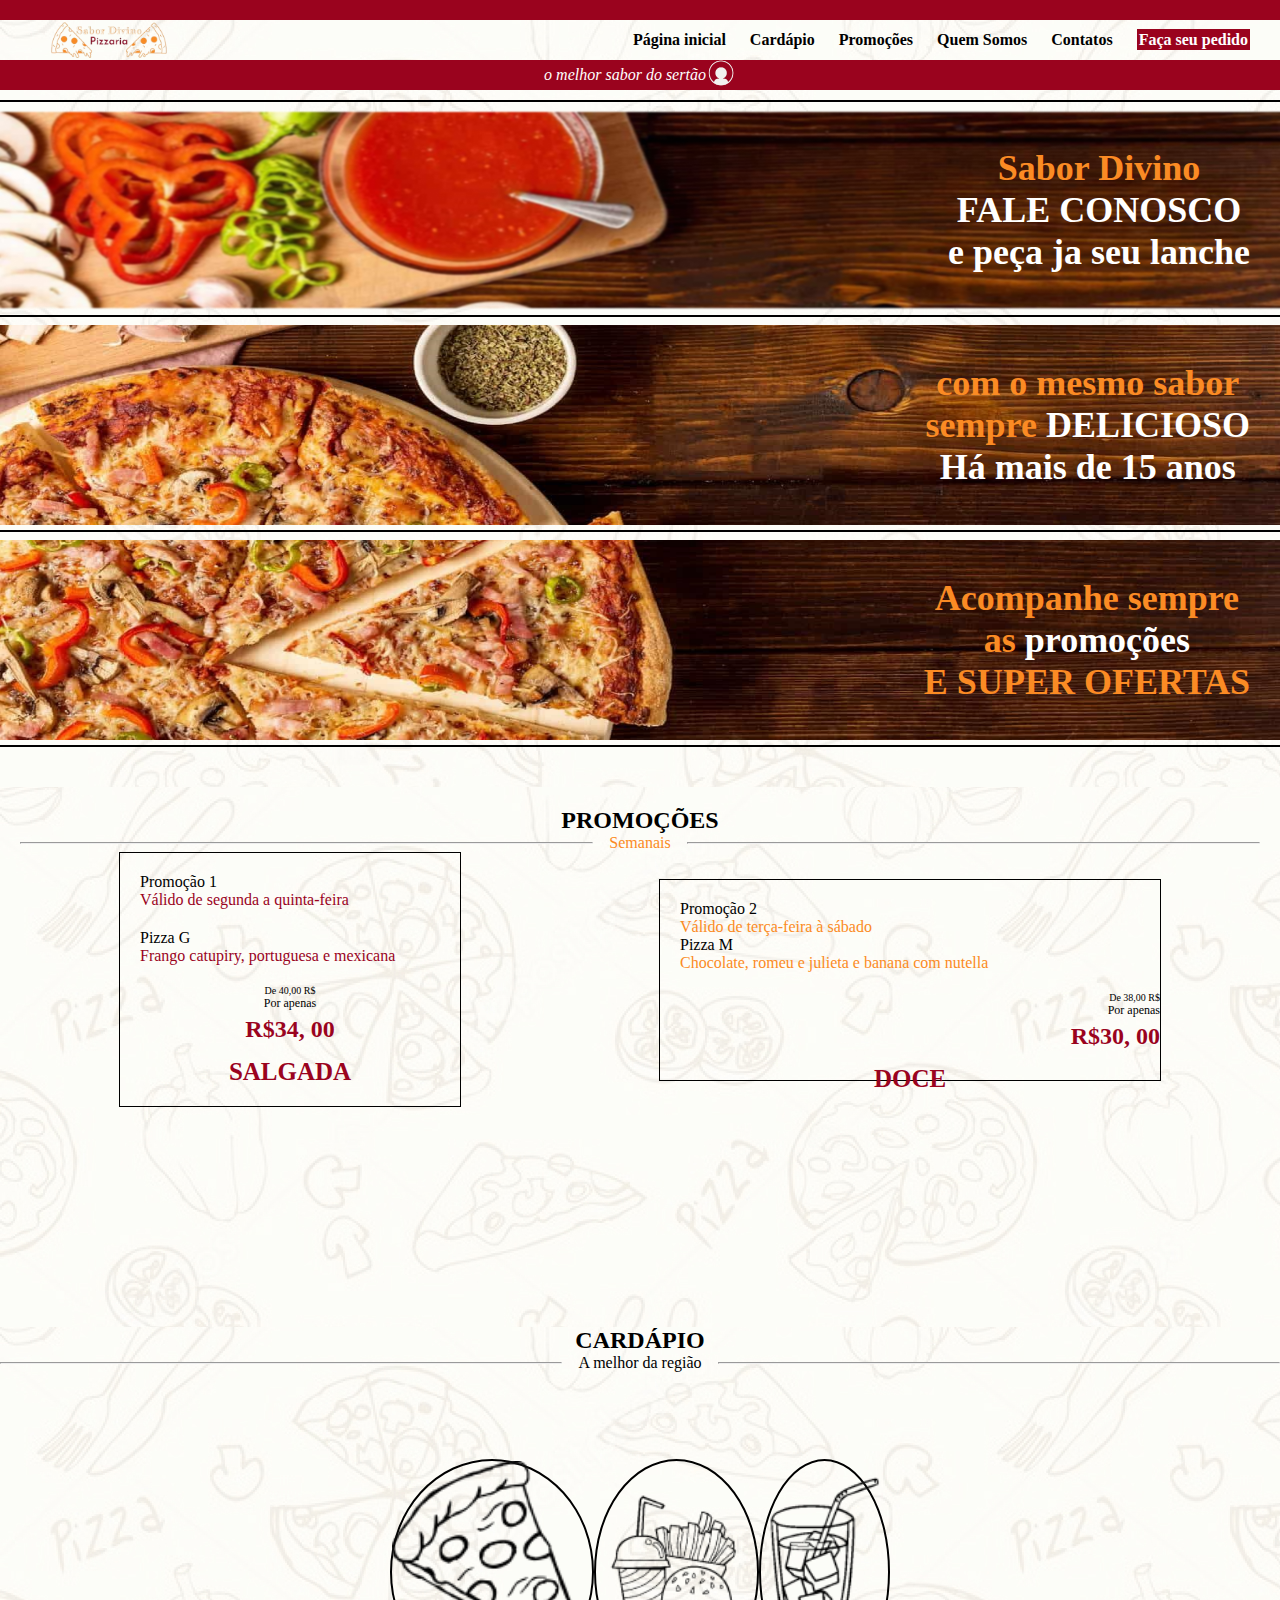
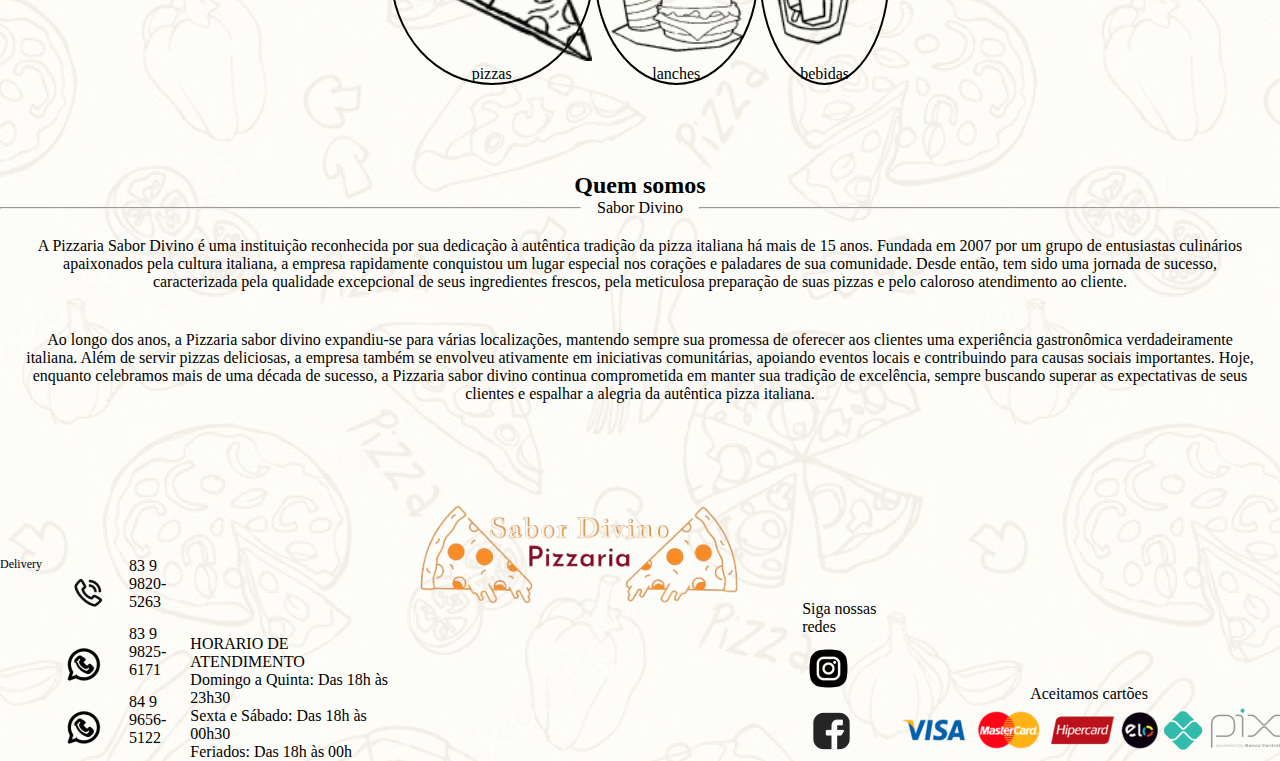
<file: pagina inicial/index.html>
<!DOCTYPE html>
<html lang="pt-br">
<head>
    <meta charset="UTF-8">
    <meta name="viewport" content="width=device-width, initial-scale=1.0">
    <title>Sabor Divino</title>
    <link rel="stylesheet" href="index.css">
</head>
<body>
    <header>
        <nav>
            <div class="div-img">
                <a href=""><img src="../img/logopizzariaweb-removebg-preview-removebg-preview.png" alt=""></a>
            </div>
            <div class="div-links">
                <a href="">Página inicial</a>
                <a href="">Cardápio</a>
                <a href="">Promoções</a>
                <a href="">Quem Somos</a>
                <a href="">Contatos</a>
                <a href="" id="nav-button">Faça seu pedido</a> 
            </div>
        </nav>
        
    </header>
    <div class="text-header">
        <i> o melhor sabor do sertão </i>
        <div class="user-div">
            <a href=""><img id="user" src="../img/9A031E-removebg-preview 1.png" alt=""></a>
        </div>
    </div>
    <section class="hero">

        <section class="s1 sg">
            <img src="../img/pizza-show 1.png" >
            <div class="text-section">
                <h2><b>Sabor Divino </b><br>
                    FALE CONOSCO <br>
                    e peça ja seu lanche <br></h2>
            </div>
        </section>

        <section class="sg">
            <img src="../img/pizza-show 2.png" alt="">
            <div class="text-section">
                <h2><b> com o mesmo sabor <br>
                    sempre</b> DELICIOSO <br>
                    Há mais de 15 anos</h2>
            </div>
        </section>

        <section class="s3 sg">
            <img src="../img/pizza-show 4.png" alt="">
            <div class="text-section">
                <h2><b>Acompanhe sempre <br>
                    as </b> promoções <br>
                    <b>E SUPER OFERTAS</b>
                    </h2>
            </div>
        </section>
    </section>
    
    <section class="promocoes">
          <h3>PROMOÇÕES</h3>
        <div class="subtitle-wrapper">
            <hr/>
            <p>Semanais</p>
            <hr/>
        </div>
    <div class="lado">
        <div id="promo1">
            <h4>Promoção 1</h4>
            <p>Válido de segunda a quinta-feira</p>
            <span>Pizza G</span>
            <p>Frango catupiry, portuguesa e mexicana</p>
            <div class="div-preco">
                <h5 class="menorh5">De 40,00 R$ </h5>
                <h5>Por apenas<h5>
                <h3 class="preco">R$34, 00 </h3>
                <h3 id="salgada">SALGADA</h3>
            </div>
        </div>

        <div id="promo2">
            <div class="coluna">
              <h4>Promoção 2</h4>
              <p>Válido de terça-feira à sábado</p>
              <span>Pizza M</span>
              <p>Chocolate, romeu e julieta e banana com nutella </p>
            </div>
            <div class="div-preco1">
                <h5 class="menorh5">De 38,00 R$ </h5>
                <h5>Por apenas<h5>
                <h3 class="preco">R$30, 00 </h3>
                <h3 id="doce1">DOCE</h3>
            </div>
        </div>
    </div>
    </section>
    <section class="cardapio">
        <h3>CARDÁPIO</h3>
        <div class="subtitle-wrapper">
            <hr/>
            <p>A melhor da região</p>
            <hr/>
        </div>

        <div class="circulo">
                <div class="imgpizza">
                    <img src=".././img/c26d83437c6314eaddf285c48964fe39-removebg-preview 1.png" alt="">
                <p>pizzas</p>
                </div>
                <div class="imgpizza">
                    <img src=".././img/lanche-combo-para-imprimir-removebg-preview 1.png" alt="">
                <p>lanches</p>
                </div>
                <div class="imgpizza">
                    <img src=".././img/copo_suco-removebg-preview 1.png" alt="">
                <p>bebidas</p>
                    </div>
            </div>
    </section>

    <section class="Quemsomos">
        <h3>Quem somos</h3>
        <div class="subtitle-wrapper">
            <hr/>
            <p>Sabor Divino</p>
            <hr/>
        </div>
        <p id="para1">A Pizzaria Sabor Divino é uma instituição reconhecida por sua dedicação à autêntica tradição da pizza italiana há mais de 15 anos. Fundada em 2007 por um grupo de entusiastas culinários apaixonados pela cultura italiana, a empresa rapidamente conquistou um lugar especial nos corações e paladares de sua comunidade. Desde então, tem sido uma jornada de sucesso, caracterizada pela qualidade excepcional de seus ingredientes frescos, pela meticulosa preparação de suas pizzas e pelo caloroso atendimento ao cliente.</p>
        <p id="para1">Ao longo dos anos, a Pizzaria sabor divino expandiu-se para várias localizações, mantendo sempre sua promessa de oferecer aos clientes uma experiência gastronômica verdadeiramente italiana. Além de servir pizzas deliciosas, a empresa também se envolveu ativamente em iniciativas comunitárias, apoiando eventos locais e contribuindo para causas sociais importantes. Hoje, enquanto celebramos mais de uma década de sucesso, a Pizzaria sabor divino continua comprometida em manter sua tradição de excelência, sempre buscando superar as expectativas de seus clientes e espalhar a alegria da autêntica pizza italiana.</p>
    </section>
    
    <footer class="rodapé">
        <div class="linhafooter">
      
            <div class="alinha">
            <h5>Delivery</h5>

            <div class="alinhacoluna">
                <img src="../img/4e2abf7b9dc246cc89b5d4879120e611__1_-removebg-preview.png" alt="">
                <img src="../img/07f0db4e3211493e88e67274b9a2c340-removebg-preview.png" alt="">
                <img src="../img/07f0db4e3211493e88e67274b9a2c340-removebg-preview.png" alt="">
            </div>
                    
            <div class="alinhacoluna">
                    <p>83 9 9820-5263</p>
                    <p>83 9 9825-6171</p>
                    <p>84 9 9656-5122</p>
            </div>

            </div>
            
            <div>
                <h4>HORARIO DE ATENDIMENTO</h4>
                <ul> Domingo a Quinta: Das 18h às 23h30</ul>
                <ul> Sexta e Sábado: Das 18h às 00h30</ul>
                <ul>  Feriados: Das 18h às 00h</ul>
            </div>

            <div>
                <img src="../img/logopizzariaweb-removebg-preview-removebg-preview.png" alt="">
            </div>

            <div>
                <h4>Siga nossas redes</h4>
                <div>
                    <img src="../img/00bf60d7a90448a3bed6af2454d0cf03__1_-removebg-preview.png" alt="">
                    <img src="../img/5a1373b19fb0444db3f4295cb71177fd-removebg-preview.png" alt="">
                </div>
            </div>

            <div id="alinhartexto">
                <h4>Aceitamos cartões</h4>
                <img src="../img/pagamentos-1024x289.png" alt=""> 
            </div>

        </div>
    </footer>
</body>
</html>
</file>
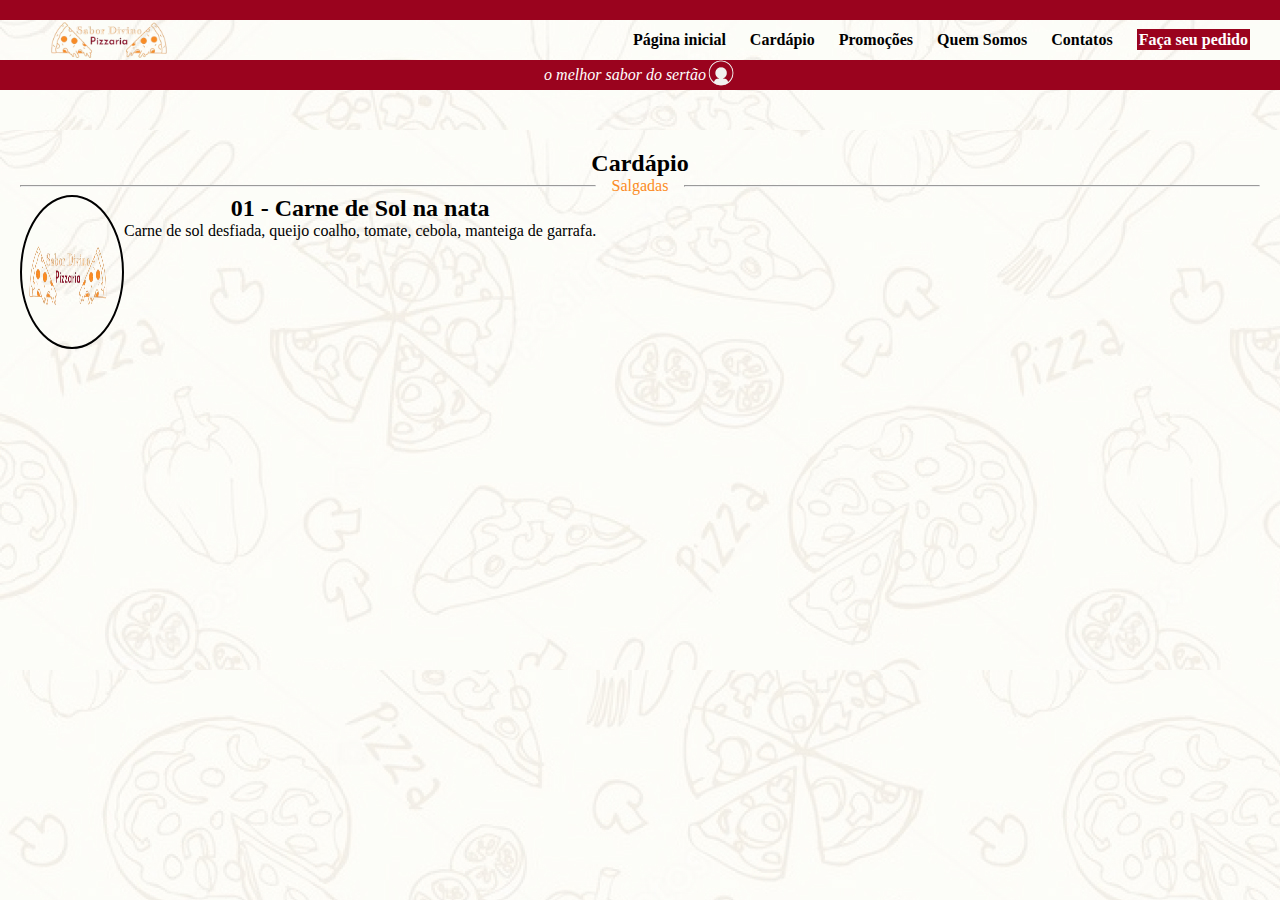
<file: pagina cardápio/pizza/pizza.html>
<!DOCTYPE html>
<html lang="en">
<head>
    <meta charset="UTF-8">
    <meta name="viewport" content="width=device-width, initial-scale=1.0">
    <link rel="stylesheet" href="../../pagina inicial/index.css">
    <title>Cardápio</title>
</head>
<body>
    <header>
        <nav>
            <div class="div-img">
                <a href=""><img src="../../img/logopizzariaweb-removebg-preview-removebg-preview.png" alt=""></a>
            </div>
            <div class="div-links">
                <a href="">Página inicial</a>
                <a href="">Cardápio</a>
                <a href="">Promoções</a>
                <a href="">Quem Somos</a>
                <a href="">Contatos</a>
                <a href="" id="nav-button">Faça seu pedido</a> 
            </div>
        </nav>
        
    </header>
    <div class="text-header">
        <i> o melhor sabor do sertão </i>
        <div class="user-div">
            <a href=""><img id="user" src="../../img/9A031E-removebg-preview 1.png" alt=""></a>
        </div>
    </div>

    <section class="promocoes">
        <h3>Cardápio</h3>
        <div class="subtitle-wrapper">
            <hr/>
            <p>Salgadas</p>
            <hr/>
        </div>

        <div class="alinhartodos">
            <div class="imgpizza1">
                <img src="../../img/logopizzariaweb-removebg-preview-removebg-preview.png" alt="">
            </div>

            <div class="baixoend">
                <div id="alinhado">
                   <h3>01 - Carne de Sol na nata</h3>
                   <h4>Carne de sol desfiada, queijo coalho, tomate, cebola, manteiga de garrafa.</h4>
                </div>
            </div>

        </div>

    </section>
</body>   
</html>
</file>
<file: pagina inicial/index.css>
*{
    margin: 0;
    padding: 0;

}

body{
    color: white;
    background-image: url(../img/depositphotos_49203401-stock-illustration-pizza-background\ 1.jpg);
}

header{
    background-color: #9A031E;
    height: 20px;
    display: flex;
    
}

nav{
    width: 100%;
    height: 40px;
    margin-top: 20px;
    display: flex;
    justify-content: space-between;
    align-items: center;
}

nav img{
    width: 150px;
    margin-top: 30px;
    margin-left: 20px;
}
/*pagina principa e cardapio*/
.div-img{
    left: 0;
}

a{
    color: black;
    text-decoration: none;
    font-weight: bold;
}

nav a{
    margin-left: 20px;
}

nav a:hover{
    color: gray;
}

#nav-button{
    background-color: #9A031E;
    color: white;
    padding: 2px;
    margin-right: 30px;
}

.text-header{
    margin-top: 40px;
    background-color: #9A031E;
    height: 30px;
    display: flex;
    justify-content: center;
    align-items: center;
}

.text-header img{
    width: 30px;
}

.user-div{
    justify-content: flex-end;
}

section img{
    height: 200px;
    width: 100%;
}

.s1{
    border-top: 2px solid black;
    margin-top: 10px;
    padding-top: 0px;
}

.s3{
    margin-bottom: 20px;
}

.sg{
    padding-top: 8px;
    padding-bottom: 5px;
    border-bottom: 2px solid black;
    display: flex;
    justify-content: right;
    align-items: center;
}

.text-section{
    position: absolute;
    color: white;
    margin-right: 30px;
    font-weight: bold;
    font-size:x-large;
    text-align: center;
}

b{
    color: #FB8B24;
}

.promocoes{
    background-image: url('../img/depositphotos_49203401-stock-illustration-pizza-background\ 1.jpg');
    height: 500px;
    padding: 20px;
    margin-top: 40px;
    color: black;
    text-align: center;
}
/*pagina principa e cardapio*/
.subtitle-wrapper {
    display: flex;
    align-items: center;
    gap: 1rem;
    }
/*pagina principa e cardapio*/  
.subtitle-wrapper hr {
    flex: 1;
    }

.promocoes p{
    color: #FB8B24;
}

.lado{
    display: flex;
    justify-content: space-around;
    align-items: center
}

#promo1{
    border: 1px solid black;
    width: 300px;
    text-align: left;
    padding: 20px;
    
}

#promo2{
    right: 0;
    border: 1px solid black;
    width: 500px;
    height: 200px;
    
}

.coluna{
    text-align: left;
    padding: 20px;
    margin: 0;
}

h4{
    font-weight: normal;
}

h5{
    font-size: 12px;
    font-weight: normal;
}

.menorh5{
    font-size: 10px;
}

h3{
    font-size: 24px;
}

#promo1 p{
    color: #9A031E;
    margin-bottom: 20px;
}

.div-preco{
    text-align: center;
    
}

.div-preco1{
    text-align: right;
    
}

.preco{
    color: #9A031E;
    margin-top: 5px;
}

#salgada{
    font-family: 'Akronim';
    color: #9A031E;
    font-weight: bold;
    font-size: 25px;
    margin-top: 15px;
}

#doce1{
    text-align: center;
    font-family: 'Akronim';
    color: #9A031E;
    font-weight: bold;
    font-size: 25px;
    margin-top: 15px;
}


.cardapio{
    color: black;
    text-align: center;

}
 
.circulo{
    height: 300px;
    display: flex;
    align-items: center;
    justify-content: center;
    padding: 50px;
    
}

#para1{
    padding: 20px;
}


.imgpizza{
    border-radius: 50%;
    border: 2px solid black;
}
.imgpizza1{
    border-radius: 50%;
    border: 2px solid black;
    width: 100px ;
    height: 150px;
}    
.Quemsomos{ 
    text-align: center;
     color: black;
}

.rodapé{
    color: black;
}
.alinha{
    display: flex;
}
.alinhacoluna{
    display: grid;
    
}
.linhafooter{
    display: flex;
    justify-content: space-around;
    align-items: flex-end;
}

#alinhartexto{
    text-align: center;
}
/*cardapio*/
.alinhartodos{
  display: flex;
}
.biaxoend{
   align-items: flex-end;
}
</file>
